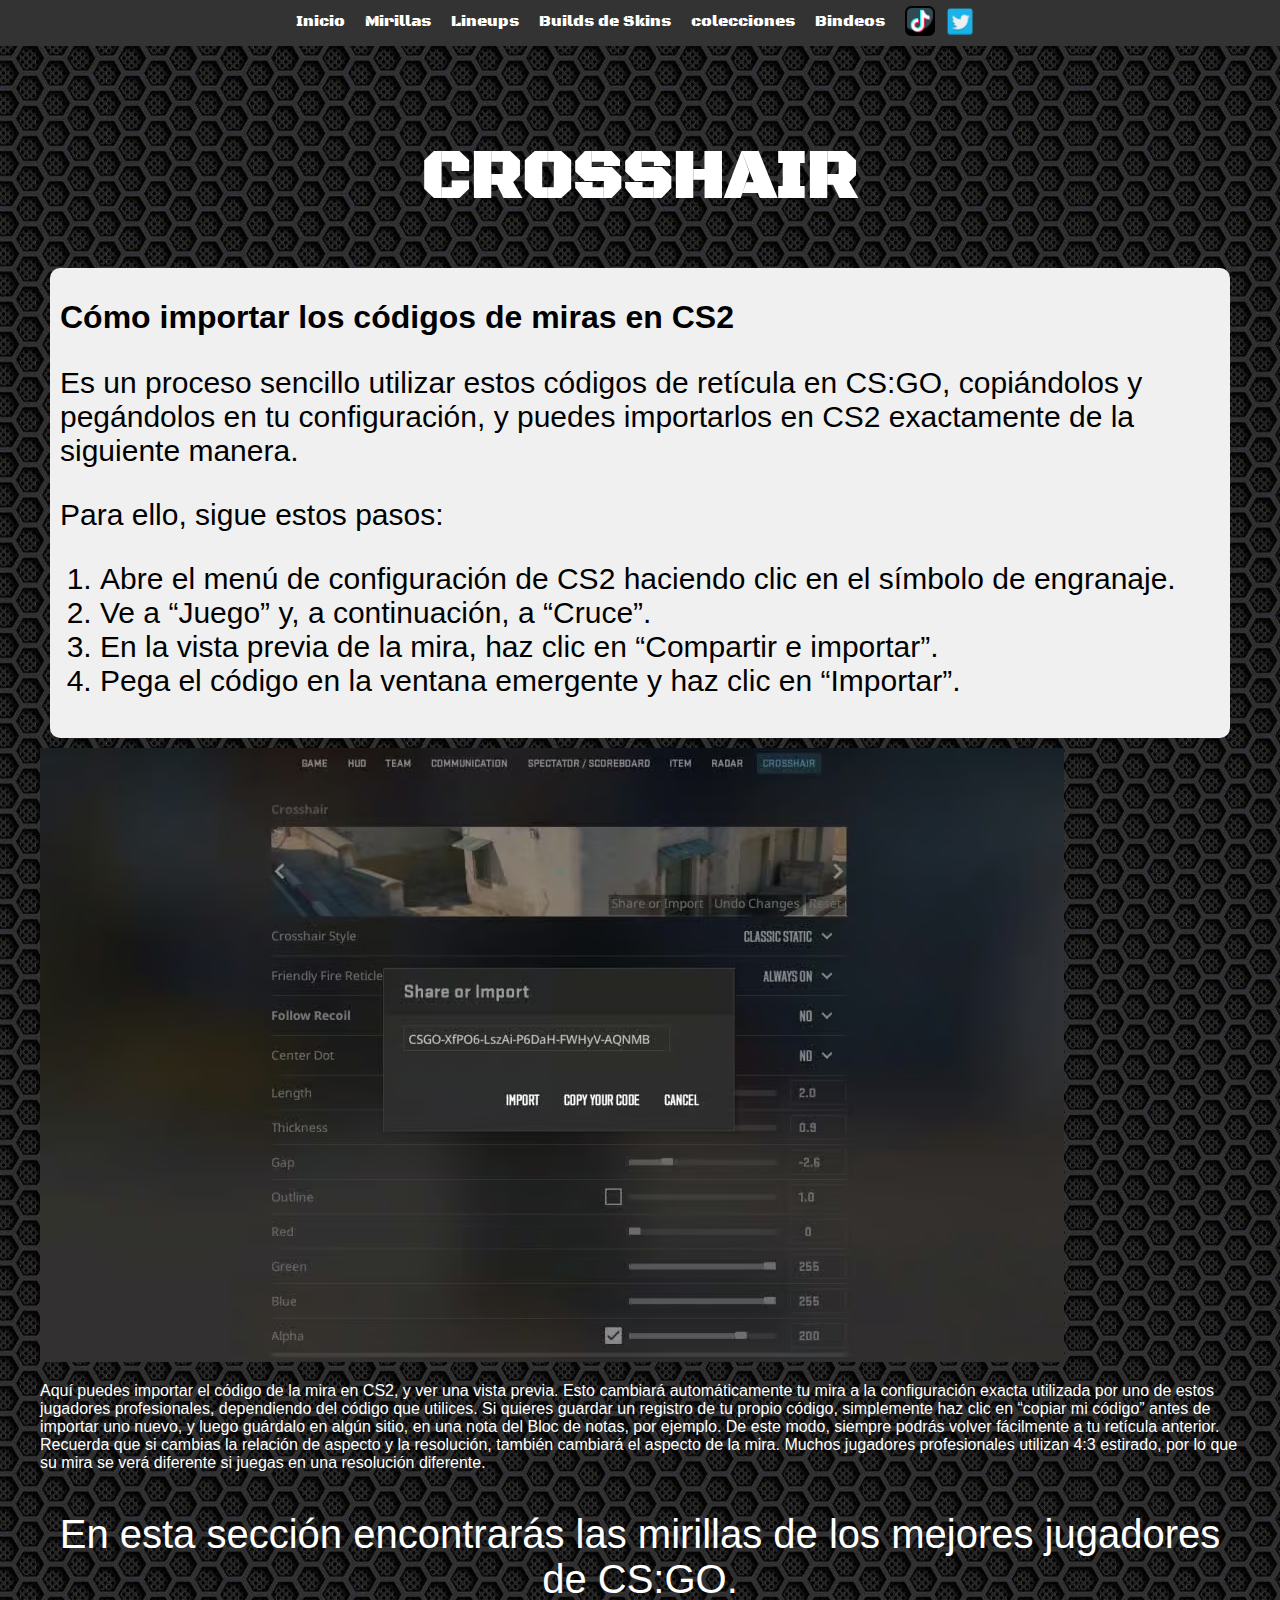
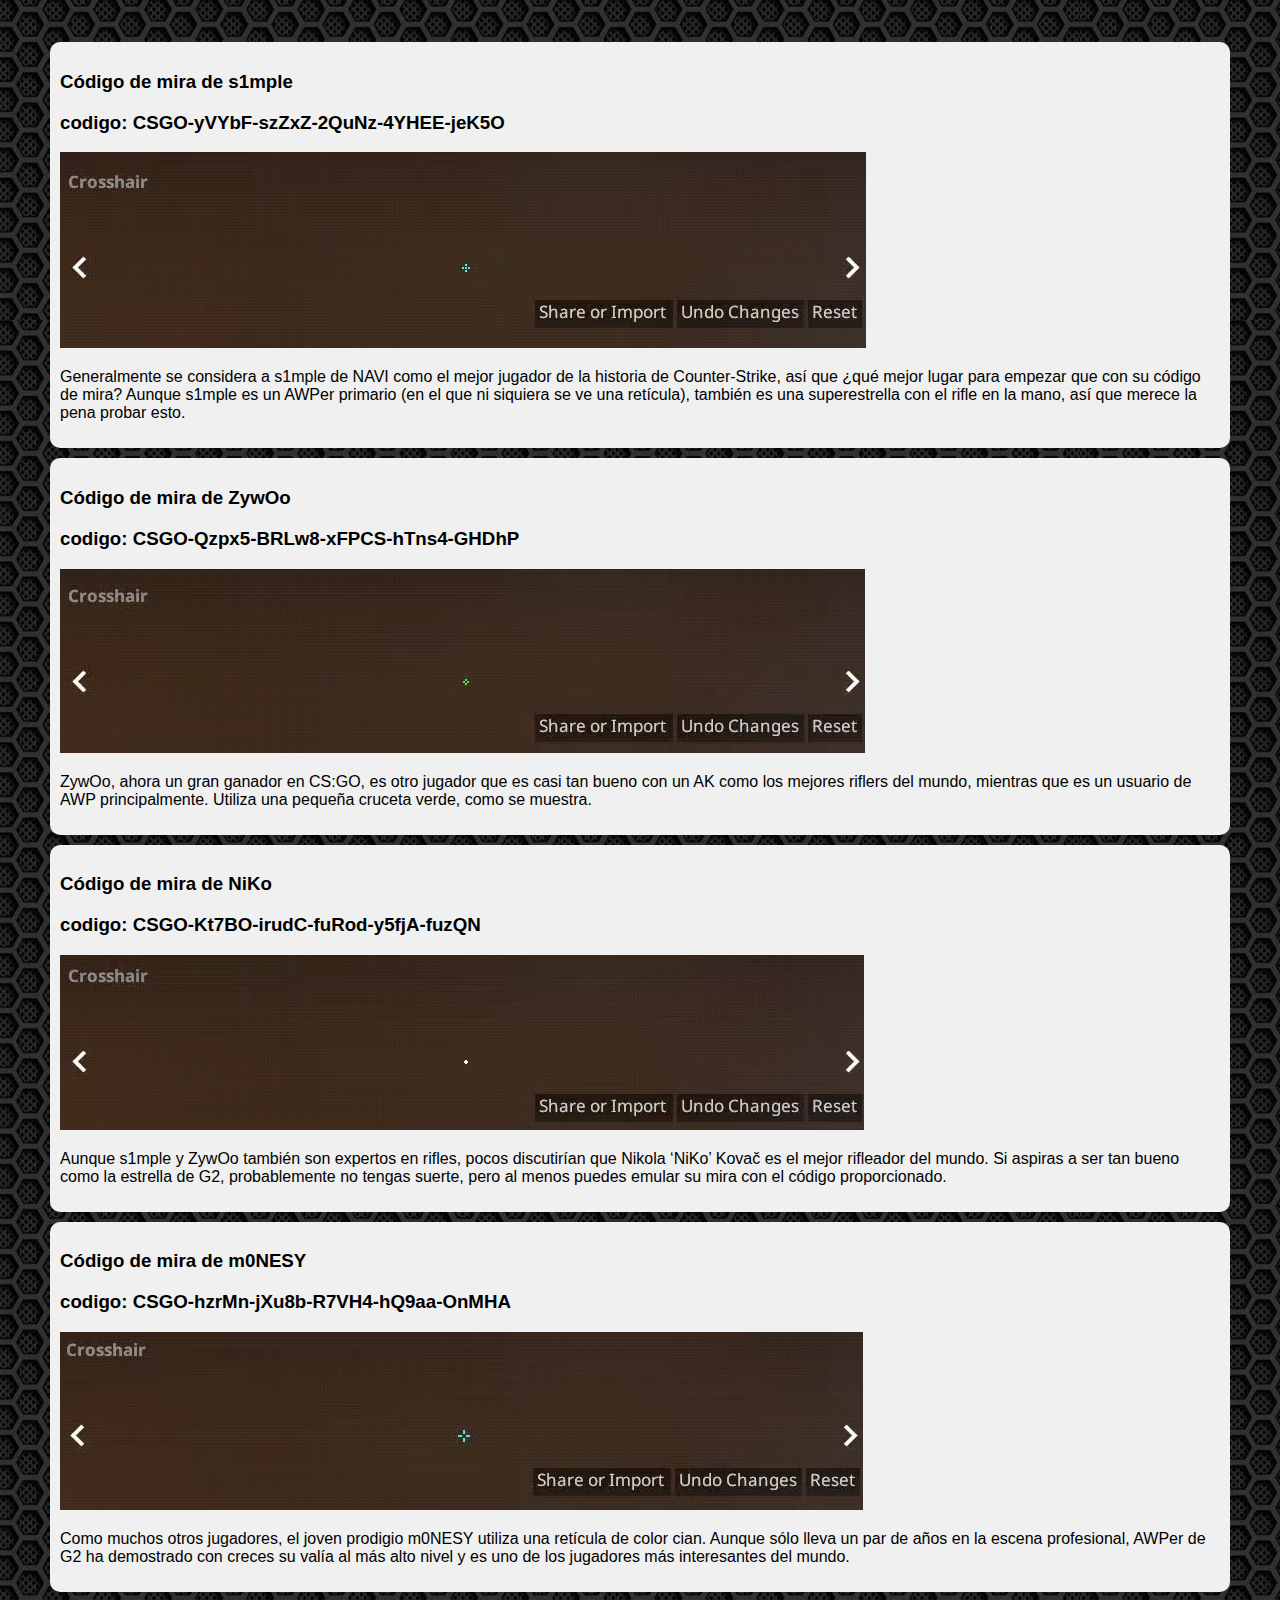
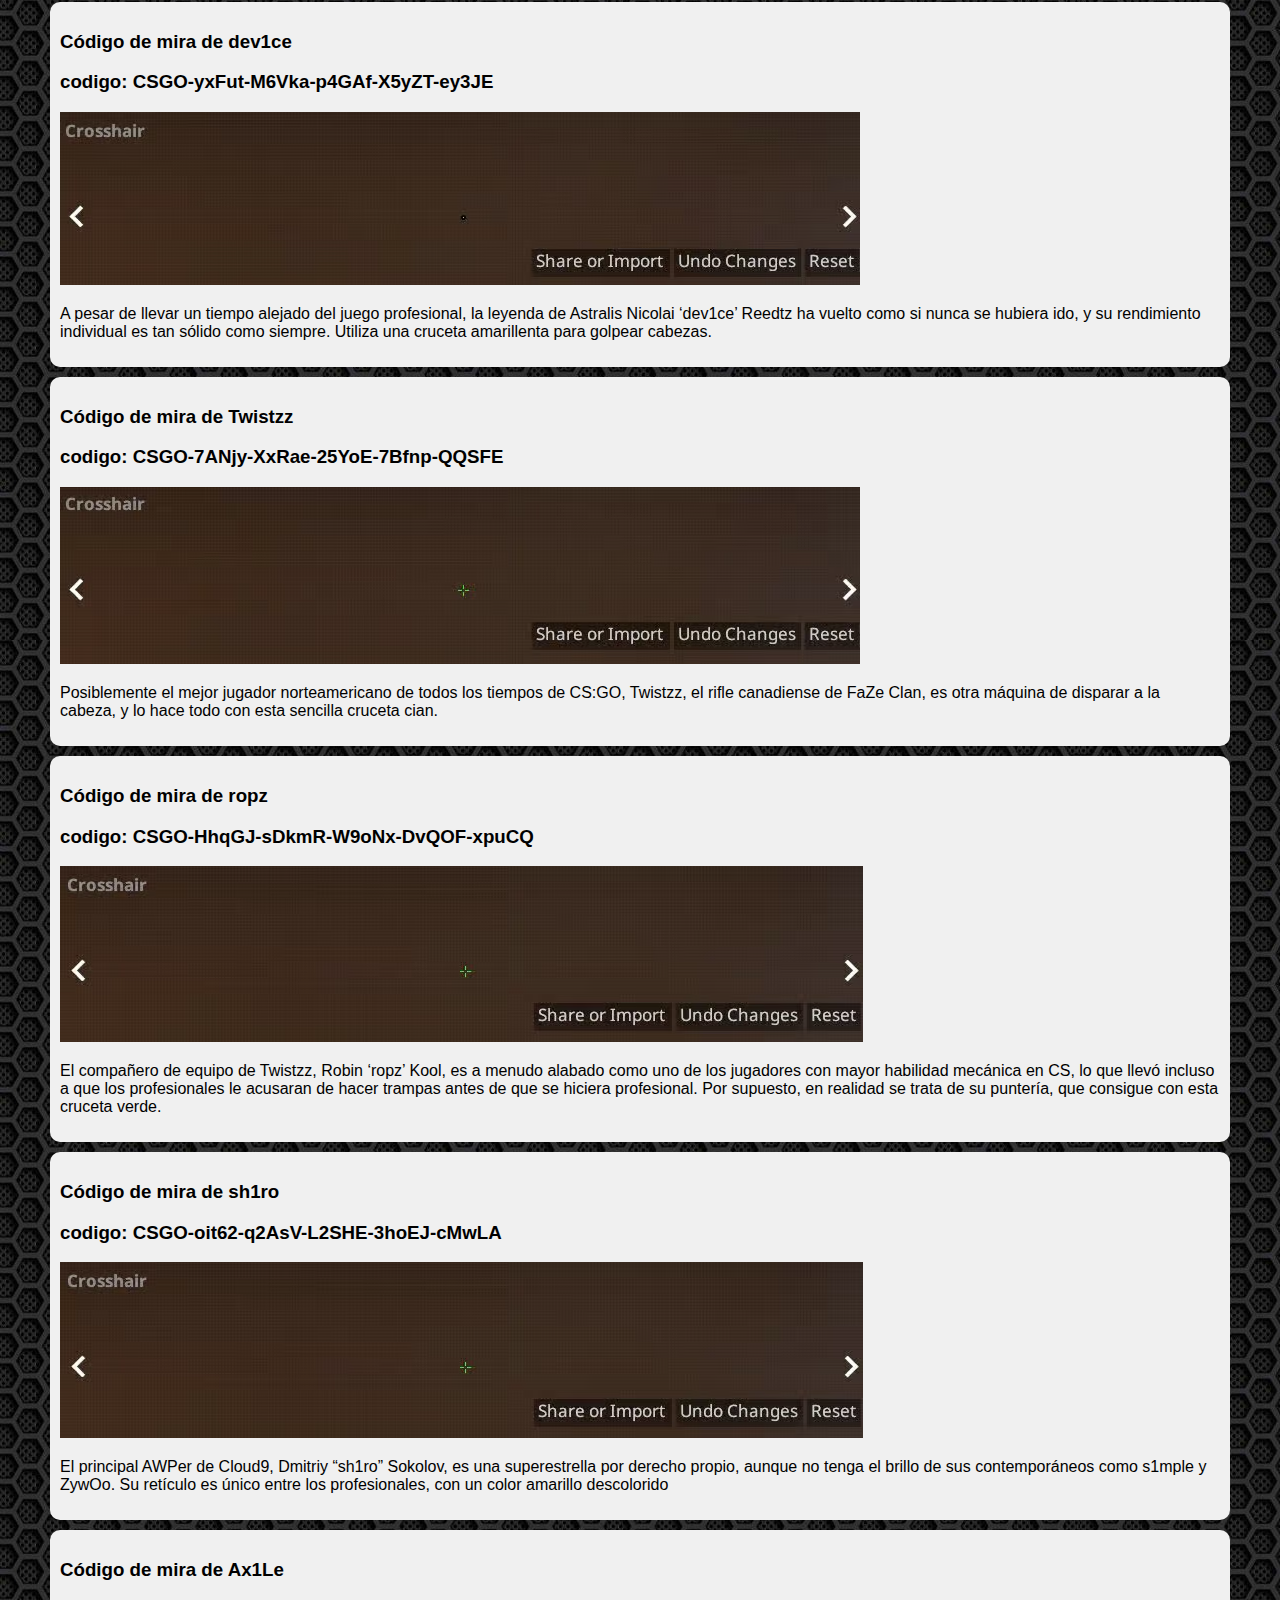
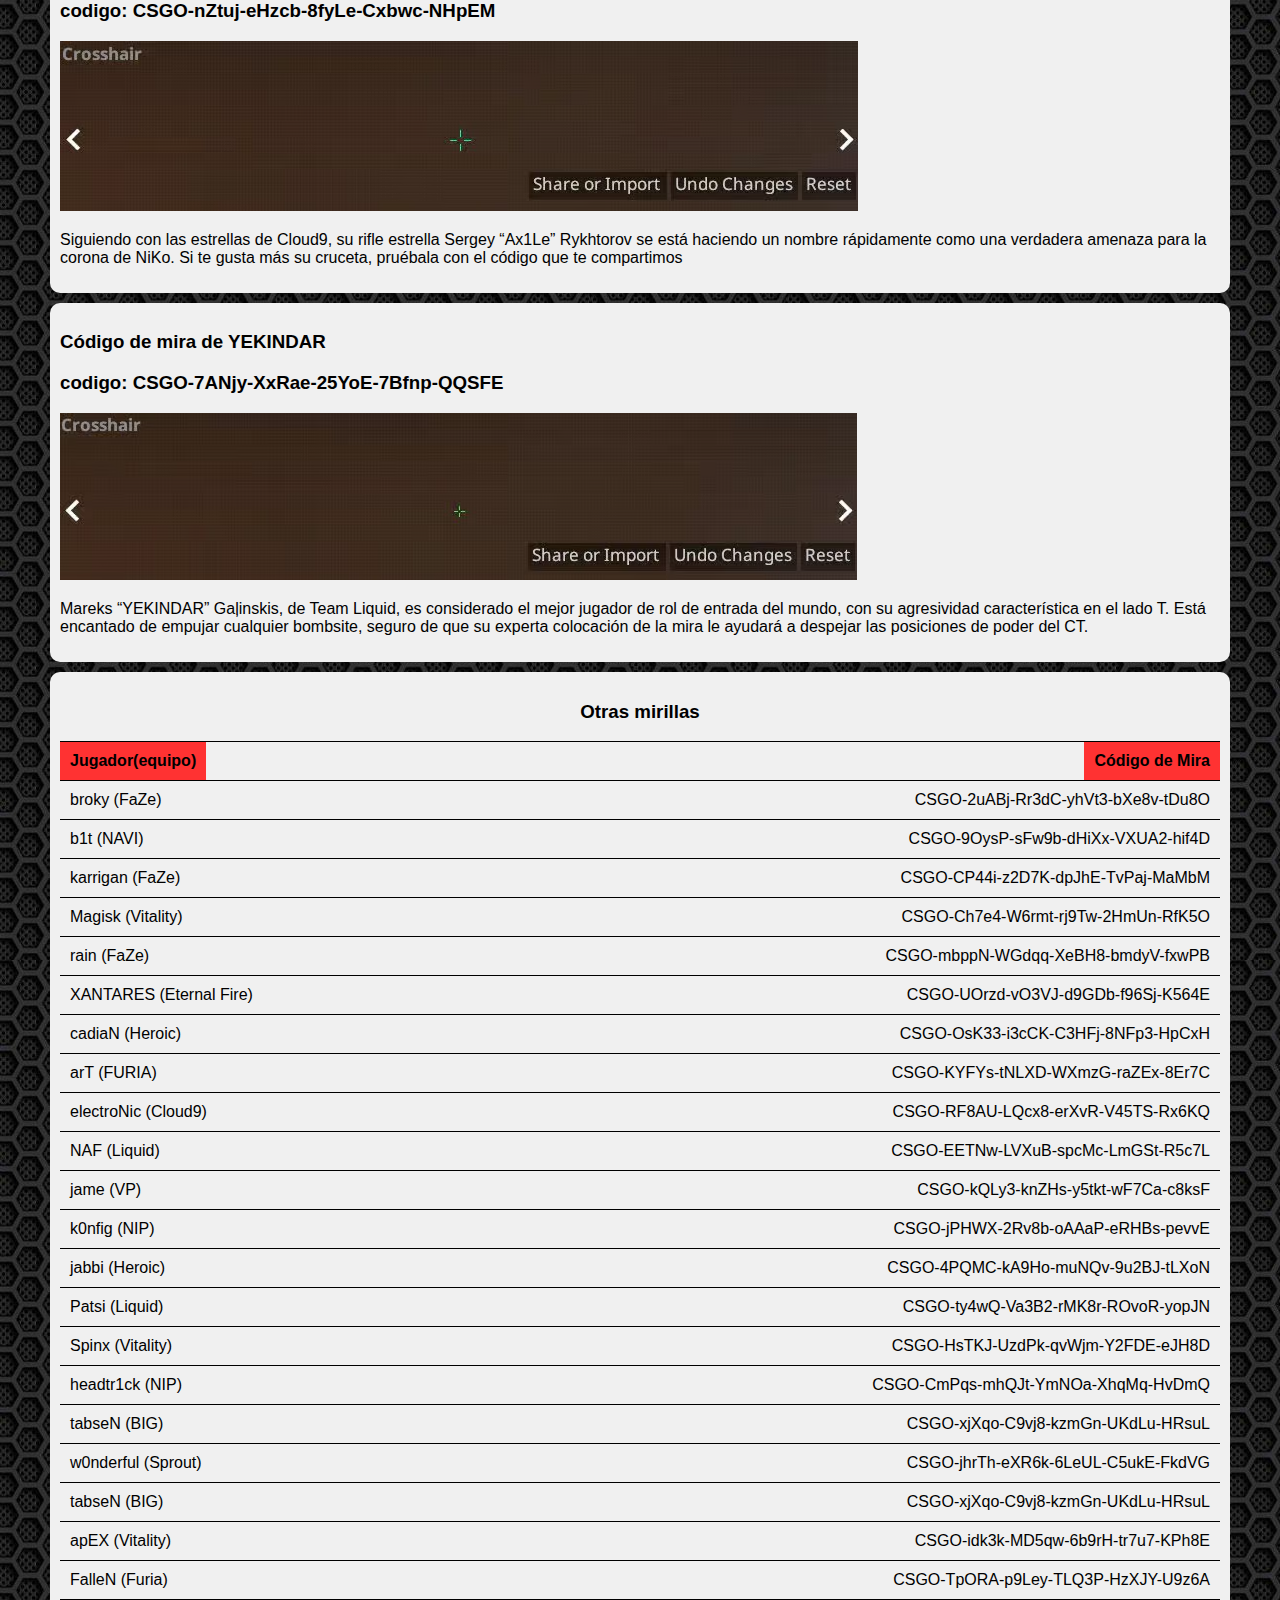
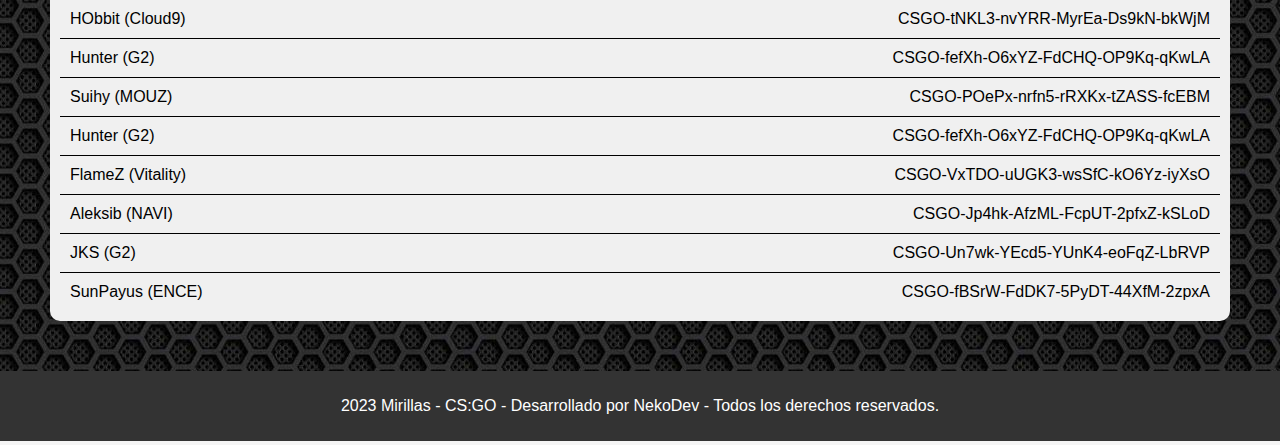
<file: mirillas.html>
<!DOCTYPE html>
<html lang="es">
<head>
    <meta charset="UTF-8">
    <meta name="viewport" content="width=device-width, initial-scale=1.0">
    <title>Mirillas - Skins-cs2</title>
    <!-- Enlace a tu archivo CSS para el estilo -->
    <link rel="stylesheet" href="styles.css">
</head>
<body>
    
        <nav>
            <ul>
            <li><a href="index.html">Inicio</a></li>
            <li><a href="/mirillas.html">Mirillas</a></li>
            <li><a href="/lineups.html">Lineups</a></li>
            <li><a href="/builds.html">Builds de Skins</a></li>
            <li><a href="/colecciones.html">colecciones</a></li>
            <li><a href="/bindeos.html">Bindeos</a></li>
            <li class="redes-sociales"><a href=""><img style="width: 30px; height: 30px;"  src="imagenes/tiktok_logo_icon_188431.png" alt="tiktok"></a></li>
            <li class="redes-sociales"><a href="https://twitter.com/Skins_Cs2"><img style="width: 30px; height: 30px;" src="imagenes/social-twitter-icon_34350.png" alt="twitter"></a></li>
            
        </ul>
            
        </nav>
    
    
    
    
    
    <main>
        
        <h1 class="CROSSHAIR">CROSSHAIR</h1>
        <section class="mirilla-container">
        <h1 >Cómo importar los códigos de miras en CS2</h1>
        <P style=" font-size: 30px;">Es un proceso sencillo utilizar estos códigos de retícula en CS:GO, copiándolos y pegándolos en tu configuración, y puedes importarlos en CS2 exactamente de la siguiente manera.</P>
        <p style=" font-size: 30px;">Para ello, sigue estos pasos:</p> 

<ol style=" font-size: 30px;">
    <li>Abre el menú de configuración de CS2 haciendo clic en el símbolo de engranaje.</li>
    <li>Ve a “Juego” y, a continuación, a “Cruce”.</li>
    <li>En la vista previa de la mira, haz clic en “Compartir e importar”.</li>
    <li>Pega el código en la ventana emergente y haz clic en “Importar”.</li>
</ol></section>
<img src="imagenes/import-cs2-crosshair-code-1024x614-1.avif" alt="imagen-mirilla">
<p style="color: #FFFF;">Aquí puedes importar el código de la mira en CS2, y ver una vista previa.
    Esto cambiará automáticamente tu mira a la configuración exacta utilizada por uno de estos jugadores profesionales, dependiendo del código que utilices.
    
    Si quieres guardar un registro de tu propio código, simplemente haz clic en “copiar mi código” antes de importar uno nuevo, y luego guárdalo en algún sitio, en una nota del Bloc de notas, por ejemplo. De este modo, siempre podrás volver fácilmente a tu retícula anterior.
    
    Recuerda que si cambias la relación de aspecto y la resolución, también cambiará el aspecto de la mira. Muchos jugadores profesionales utilizan 4:3 estirado, por lo que su mira se verá diferente si juegas en una resolución diferente.</p>
        <p style="color: #ffff; text-align: center; font-size: 40px;">En esta sección encontrarás las mirillas de los mejores jugadores de CS:GO.</p>
        <!-- Contenido de las mirillas de jugadores (puedes usar anclas para enlazar con los jugadores específicos) -->
        <section class="mirilla-container" id="jugadores">
            <h3>Código de mira de s1mple</h3>
            <h3>codigo: CSGO-yVYbF-szZxZ-2QuNz-4YHEE-jeK5O</h3>
            <img src="imagenes/s1mple-cs2-crosshair.avif">
            <p>Generalmente se considera a s1mple de NAVI como el mejor jugador de la historia de Counter-Strike, así que ¿qué mejor lugar para empezar que con su código de mira? Aunque s1mple es un AWPer primario (en el que ni siquiera se ve una retícula), también es una superestrella con el rifle en la mano, así que merece la pena probar esto.</p> 
        </section>


        <section class="mirilla-container" id="jugadores">
            <h3>Código de mira de ZywOo</h3>
            <h3>codigo: CSGO-Qzpx5-BRLw8-xFPCS-hTns4-GHDhP</h3>
            <img src="imagenes/zywoo-cs2-crosshair.avif">
            <p>ZywOo, ahora un gran ganador en CS:GO, es otro jugador que es casi tan bueno con un AK como los mejores riflers del mundo, mientras que es un usuario de AWP principalmente. Utiliza una pequeña cruceta verde, como se muestra.</p> 
        </section>
        

        <section class="mirilla-container" id="jugadores">
            <h3>Código de mira de NiKo</h3>
            <h3>codigo: CSGO-Kt7BO-irudC-fuRod-y5fjA-fuzQN</h3>
            <img src="imagenes/niko-cs2-crosshair.avif">
            <p>Aunque s1mple y ZywOo también son expertos en rifles, pocos discutirían que Nikola ‘NiKo’ Kovač es el mejor rifleador del mundo. Si aspiras a ser tan bueno como la estrella de G2, probablemente no tengas suerte, pero al menos puedes emular su mira con el código proporcionado.</p> 
        </section>

        <section class="mirilla-container" id="jugadores">
            <h3>Código de mira de m0NESY</h3>
            <h3>codigo: CSGO-hzrMn-jXu8b-R7VH4-hQ9aa-OnMHA</h3>
            <img src="imagenes/monesy-cs2-crosshair.avif">
            <p>Como muchos otros jugadores, el joven prodigio m0NESY utiliza una retícula de color cian. Aunque sólo lleva un par de años en la escena profesional, AWPer de G2 ha demostrado con creces su valía al más alto nivel y es uno de los jugadores más interesantes del mundo.</p> 
        </section>


        <section class="mirilla-container" id="jugadores">
            <h3>Código de mira de dev1ce</h3>
            <h3>codigo: CSGO-yxFut-M6Vka-p4GAf-X5yZT-ey3JE</h3>
            <img src="imagenes/device-cs2-crosshair.avif">
            <p>A pesar de llevar un tiempo alejado del juego profesional, la leyenda de Astralis Nicolai ‘dev1ce’ Reedtz ha vuelto como si nunca se hubiera ido, y su rendimiento individual es tan sólido como siempre. Utiliza una cruceta amarillenta para golpear cabezas.</p> 
        </section>

        <section class="mirilla-container" id="jugadores">
            <h3>Código de mira de Twistzz</h3>
            <h3>codigo: CSGO-7ANjy-XxRae-25YoE-7Bfnp-QQSFE</h3>
            <img src="imagenes/twistzz-cs2-crosshair.avif">
            <p>Posiblemente el mejor jugador norteamericano de todos los tiempos de CS:GO, Twistzz, el rifle canadiense de FaZe Clan, es otra máquina de disparar a la cabeza, y lo hace todo con esta sencilla cruceta cian.</p> 
        </section>

        <section class="mirilla-container" id="jugadores">
            <h3>Código de mira de ropz</h3>
            <h3>codigo: CSGO-HhqGJ-sDkmR-W9oNx-DvQOF-xpuCQ</h3>
            <img src="imagenes/ropz-cs2-crosshair.avif">
            <p>El compañero de equipo de Twistzz, Robin ‘ropz’ Kool, es a menudo alabado como uno de los jugadores con mayor habilidad mecánica en CS, lo que llevó incluso a que los profesionales le acusaran de hacer trampas antes de que se hiciera profesional. Por supuesto, en realidad se trata de su puntería, que consigue con esta cruceta verde.</p> 
        </section>

        <section class="mirilla-container" id="jugadores">
            <h3>Código de mira de sh1ro</h3>
            <h3>codigo: CSGO-oit62-q2AsV-L2SHE-3hoEJ-cMwLA</h3>
            <img src="imagenes/shiro.avif">
            <p>El principal AWPer de Cloud9, Dmitriy “sh1ro” Sokolov, es una superestrella por derecho propio, aunque no tenga el brillo de sus contemporáneos como s1mple y ZywOo. Su retículo es único entre los profesionales, con un color amarillo descolorido</p> 
        </section>

        <section class="mirilla-container" id="jugadores">
            <h3>Código de mira de Ax1Le</h3>
            <h3>codigo: CSGO-nZtuj-eHzcb-8fyLe-Cxbwc-NHpEM</h3>
            <img src="imagenes/ax1le-cs2-crosshair.avif">
            <p>Siguiendo con las estrellas de Cloud9, su rifle estrella Sergey “Ax1Le” Rykhtorov se está haciendo un nombre rápidamente como una verdadera amenaza para la corona de NiKo. Si te gusta más su cruceta, pruébala con el código que te compartimos</p> 
        </section>

        <section class="mirilla-container" id="jugadores">
            <h3>Código de mira de YEKINDAR</h3>
            <h3>codigo: CSGO-7ANjy-XxRae-25YoE-7Bfnp-QQSFE</h3>
            <img src="imagenes/yekindar-cs2-crosshair.avif">
            <p>Mareks “YEKINDAR” Gaļinskis, de Team Liquid, es considerado el mejor jugador de rol de entrada del mundo, con su agresividad característica en el lado T. Está encantado de empujar cualquier bombsite, seguro de que su experta colocación de la mira le ayudará a despejar las posiciones de poder del CT.</p> 
        </section>


        <section class="mirilla-container">
            <h3 style="text-align: center;">Otras mirillas</h3>
            
            
            <!-- Información del jugador en una tabla -->
            <table class="info-table">
                <tr class="info-row">
                    <td class="header">Jugador(equipo)</td>
                    <td class="header">Código de Mira</td>
                </tr>


                <tr class="info-row">
                    <td>broky (FaZe)</td>
                    <td>CSGO-2uABj-Rr3dC-yhVt3-bXe8v-tDu8O</td>
                </tr>

                    <tr class="info-row">
                    <td>b1t (NAVI)</td>
                    <td>CSGO-9OysP-sFw9b-dHiXx-VXUA2-hif4D</td>
                </tr>


                    <tr class="info-row">
                    <td>karrigan (FaZe)</td>
                    <td>CSGO-CP44i-z2D7K-dpJhE-TvPaj-MaMbM</td>
                </tr>

                    <tr class="info-row">
                    <td>Magisk (Vitality)</td>
                    <td>CSGO-Ch7e4-W6rmt-rj9Tw-2HmUn-RfK5O</td>
                </tr>

                    <tr class="info-row">
                    <td>rain (FaZe)</td>
                    <td>CSGO-mbppN-WGdqq-XeBH8-bmdyV-fxwPB</td>
                </tr>

                    <tr class="info-row">
                    <td>XANTARES (Eternal Fire)</td>
                    <td>CSGO-UOrzd-vO3VJ-d9GDb-f96Sj-K564E</td>
                </tr>

                    <tr class="info-row">
                    <td>cadiaN (Heroic)</td>
                    <td>CSGO-OsK33-i3cCK-C3HFj-8NFp3-HpCxH</td>
                </tr>

                <tr class="info-row">
                    <td>arT (FURIA)</td>
                    <td>CSGO-KYFYs-tNLXD-WXmzG-raZEx-8Er7C</td>
                </tr>


                <tr class="info-row">
                    <td>electroNic (Cloud9)	</td>
                    <td>CSGO-RF8AU-LQcx8-erXvR-V45TS-Rx6KQ</td>
                </tr>


                <tr class="info-row">
                    <td>NAF (Liquid)</td>
                    <td>CSGO-EETNw-LVXuB-spcMc-LmGSt-R5c7L</td>
                </tr>

                <tr class="info-row">
                    <td>jame (VP)</td>
                    <td>CSGO-kQLy3-knZHs-y5tkt-wF7Ca-c8ksF</td>
                </tr>

                <tr class="info-row">
                    <td>k0nfig (NIP)</td>
                    <td>CSGO-jPHWX-2Rv8b-oAAaP-eRHBs-pevvE</td>
                </tr>

                <tr class="info-row">
                    <td>jabbi (Heroic)</td>
                    <td>CSGO-4PQMC-kA9Ho-muNQv-9u2BJ-tLXoN</td>
                </tr>

                <tr class="info-row">
                    <td>Patsi (Liquid)</td>
                    <td>CSGO-ty4wQ-Va3B2-rMK8r-ROvoR-yopJN</td>
                </tr>


                <tr class="info-row">
                    <td>Spinx (Vitality)</td>
                    <td>CSGO-HsTKJ-UzdPk-qvWjm-Y2FDE-eJH8D</td>
                </tr>

                <tr class="info-row">
                    <td>headtr1ck (NIP)</td>
                    <td>CSGO-CmPqs-mhQJt-YmNOa-XhqMq-HvDmQ</td>
                </tr>


                <tr class="info-row">
                    <td>tabseN (BIG)</td>
                    <td>CSGO-xjXqo-C9vj8-kzmGn-UKdLu-HRsuL</td>
                </tr>

                <tr class="info-row">
                    <td>w0nderful (Sprout)</td>
                    <td>CSGO-jhrTh-eXR6k-6LeUL-C5ukE-FkdVG</td>
                </tr>

                <tr class="info-row">
                    <td>tabseN (BIG)</td>
                    <td>CSGO-xjXqo-C9vj8-kzmGn-UKdLu-HRsuL</td>
                </tr>

                <tr class="info-row">
                    <td>apEX (Vitality)</td>
                    <td>CSGO-idk3k-MD5qw-6b9rH-tr7u7-KPh8E</td>
                </tr>

                <tr class="info-row">
                    <td>FalleN (Furia)</td>
                    <td>CSGO-TpORA-p9Ley-TLQ3P-HzXJY-U9z6A</td>
                </tr>

                <tr class="info-row">
                    <td>HObbit (Cloud9)</td>
                    <td>CSGO-tNKL3-nvYRR-MyrEa-Ds9kN-bkWjM</td>
                </tr>

                <tr class="info-row">
                    <td>Hunter (G2)</td>
                    <td>CSGO-fefXh-O6xYZ-FdCHQ-OP9Kq-qKwLA</td>
                </tr>

                <tr class="info-row">
                    <td>Suihy (MOUZ)</td>
                    <td>CSGO-POePx-nrfn5-rRXKx-tZASS-fcEBM</td>
                </tr>

                <tr class="info-row">
                    <td>Hunter (G2)</td>
                    <td>CSGO-fefXh-O6xYZ-FdCHQ-OP9Kq-qKwLA</td>
                </tr>

                <tr class="info-row">
                    <td>FlameZ (Vitality)</td>
                    <td>CSGO-VxTDO-uUGK3-wsSfC-kO6Yz-iyXsO</td>
                </tr>

                <tr class="info-row">
                    <td>Aleksib (NAVI)</td>
                    <td>CSGO-Jp4hk-AfzML-FcpUT-2pfxZ-kSLoD</td>
                </tr>

                <tr class="info-row">
                    <td>JKS (G2)</td>
                    <td>CSGO-Un7wk-YEcd5-YUnK4-eoFqZ-LbRVP</td>
                </tr>

                <tr class="info-row">
                    <td>SunPayus (ENCE)</td>
                    <td>CSGO-fBSrW-FdDK7-5PyDT-44XfM-2zpxA</td>
                </tr>

                
            </table>
        </section>

        


    </main>
    <div style="height: 80%; width: 80%; margin-left: 10%;" id="disqus_thread"></div>
    <script>
        
        (function() { // DON'T EDIT BELOW THIS LINE
        var d = document, s = d.createElement('script');
        s.src = 'https://skinshunters.disqus.com/embed.js';
        s.setAttribute('data-timestamp', +new Date());
        (d.head || d.body).appendChild(s);
        })();
    </script>
    <noscript>Please enable JavaScript to view the <a href="https://disqus.com/?ref_noscript">comments powered by Disqus.</a></noscript>
    <footer>
        <p>2023 Mirillas - CS:GO - Desarrollado por NekoDev - Todos los derechos reservados.</p>
    </footer>
    <script id="dsq-count-scr" src="//skinshunters.disqus.com/count.js" async></script>
    <script type='text/javascript' src='//pl21374863.toprevenuegate.com/54/b8/08/54b808da6ef56efed4380659161bfda7.js'></script>
</body>
</html>
</file>
<file: styles.css>
/* Estilos generales para PC */

/* ... (otros estilos) ... */

/* Estilos específicos para dispositivos móviles */
@media (max-width: 768px) {
    /* Estilos para dispositivos móviles */

    /* Cambia el tamaño de fuente para dispositivos móviles */
    body {
        font-size: 16px;
    }

    /* Ajusta los estilos para la barra de navegación en dispositivos móviles */
    nav {
        height: 80px; /* Ajusta la altura para dispositivos móviles */
        font-size: 14px; /* Reduce el tamaño de fuente para dispositivos móviles */
    }
    

    /* Modifica los estilos de botones o elementos específicos en dispositivos móviles */
    .boton-arma {
        width: 150px; /* Cambia el tamaño de los botones de arma para dispositivos móviles */
    }

    /* Personaliza otros estilos para dispositivos móviles según tus necesidades */

    /* Ajusta el ancho del contenido principal */
    main {
        max-width: 100%;
        margin: 10px;
        padding: 10px;
    }

    /* Estilos específicos para la sección de Categorías */
    .categorias {
        margin-top: 10px;
    }

    .categoria {
        margin: 6px;
        width: 120px;
        height: 120px;
    }

    /* Personaliza otros estilos para dispositivos móviles según tus necesidades */

    /* Estilos para el pie de página en dispositivos móviles */
    footer {
        padding: 5px;
    }

    /* Ajusta estilos para la tabla de información del jugador en dispositivos móviles */
    .info-table {
        font-size: 12px;
    }

    /* Estilos para otros elementos específicos en dispositivos móviles */

    /* Personaliza otros estilos para dispositivos móviles según tus necesidades */
}
.redes-sociales{
    width: 30px;
    height: 30px;
}
nav ul li.redes-sociales {
    float: right;
    margin-right: 10px;
     /* Elimina el margen derecho para el último elemento */
}

/* Estilos generales */
@font-face {
    font-family: 'fuenteBlackOps'; /* Asigna un nombre a tu fuente */
    src: url('fuentes/BlackOpsOne-Regular.ttf') format('woff');
    /* Agrega otros formatos si es necesario (como .ttf o .otf) */
}
body {
    font-family: Arial, sans-serif;
    margin: 0;
    background-image: url(imagenes/fondo.jpg);
    padding: 0;
    background-color: #f5f5f5;
}

/* Encabezado */
header {
    text-align: center;
}

header img {
    max-width: 100%;
    height: auto;
}

/* Barra de navegación */
/* Estilos para la barra de navegación */
nav {
    background-color: #333;
    color: #fff;
    text-align: center;
    margin-top: -20px;
    height: 50px; /* Ajusta la altura según tus preferencias */
}

/* Estilos para los elementos de la lista de navegación */
/* Estilos para la lista no ordenada (ul) */
/* Estilos para la lista no ordenada (ul) */
nav ul {
    list-style: none;
    padding: 0;
    display: flex;
    align-items: center; /* Centra verticalmente los elementos de la lista */
    justify-content: center; /* Centra horizontalmente los elementos de la lista */
    height: 100%; /* Ajusta la altura para que los elementos ocupen toda la altura de la barra */
}

/* Estilos para los elementos de la lista (li) */
nav ul li {
    margin-right: 20px;
    transition: transform 0.2s; /* Agregamos una transición para suavizar el efecto */
}

/* Estilos para los enlaces (a) dentro de los elementos de la lista */
nav a {
    font-family: 'fuenteBlackOps';
    text-decoration: none;
    color: #fff;
}

/* Estilos cuando se pasa el cursor sobre los elementos de la lista */
nav ul li:hover {
    transform: scale(1.1); /* Escala el elemento al 110% en hover */
    transition: transform 0.2s; /* Agrega una transición para suavizar el efecto de escala */
}

/* Otros estilos de hover que quieras aplicar a los enlaces (a) */
nav a:hover {
    /* Aquí puedes aplicar estilos adicionales, como cambiar el color o el fondo */
    color: #ff5733; /* Cambia el color del texto en hover */
    background-color: #333; /* Cambia el color de fondo en hover */
    border-radius: 5px; /* Agrega bordes redondeados en hover, si lo deseas */
}


/* Otros estilos para la barra de navegación y contenido principal... */


/* Contenido principal */
main {
    max-width: 1200px;
    margin: 20px auto;
    padding: 20px;
    
    border-radius: 5px;
    box-shadow: 0 0 10px rgba(0, 0, 0, 0.1);
}

/* Sección de Skins Destacadas */
.destacado {
    
    text-align: center;
    margin-top: 60px;
    background-color: transparent !important; /* Establece el fondo como transparente */
    padding: 0; /* Quita el relleno para que no haya espacio adicional */
}

.destacado h2 {
    font-family: 'fuenteBlackOps';
    font-size: 24px;
    color: #ffffff;
}

/* Sección de Categorías */
.categorias {
    
    margin-top: 20px;
    background-color: transparent !important; /* Establece el fondo como transparente */
}

.categorias h2 {
    font-family: 'fuenteBlackOps';
    font-size: 24px;
    color: #ffffff;
}

.categoria {
    margin: 12px;
    display: inline-block;
    margin-right: 20px;
}

.boton-arma {
    font-family: 'fuenteBlackOps';
    width: 250px;
    height: 250px;
    background-size: cover;
    color: #fff;
    text-align: center;
    display: flex;
    flex-direction: column;
    align-items: center;
    justify-content: flex-end;
    border-radius: 5px;
    cursor: pointer;
    transition: transform 0.2s ease-in-out, box-shadow 0.2s ease-in-out; /* Transiciones suaves */
    margin: 0 1%;
}

/* Establece un margen derecho nulo para el último botón */
.boton-arma:last-child {
    margin-right: 0;
}

/* Efecto al pasar el puntero (sombra y escala) */
.boton-arma:hover {
    transform: scale(1.05); /* Escalar el botón al 105% */
    box-shadow: 0 0 15px rgba(0, 0, 0, 8); /* Agregar una sombra */
}


.boton-arma h3 {
    font-size: 16px;
    font-weight: bold;
    text-shadow: 1px 1px 1px rgba(0, 0, 0, 0.5);
}

.boton-arma:hover {
    background-color: #f9f9f9;
}

.textoPistolas{
    font-family: 'fuenteBlackOps';
    background-color: #f9f9f9;

}
/* Pie de página */
footer {
    text-align: center;
    background-color: #333;
    color: #fff;
    padding: 10px;
}
/* Estilos para las skins */
.skin-item {
    cursor: pointer;
    transition: transform 0.2s ease-in-out, box-shadow 0.2s ease-in-out; /* Transiciones suaves */
    margin: 0 1%;
    border-radius: 28px;
    border: 1px solid #ccc;
    margin: 10px;
    padding: 10px;
    display: inline-block;
    width: 200px;
    text-align: center;
    background-color: #f9f9f9;
}

.skin-item:hover{
    transform: scale(1.05); /* Escalar el botón al 105% */
    box-shadow: 0 0 15px rgba(0, 0, 0, 8); /* Agregar una sombra */
}

.skin-item img {
    max-width: 100%;
}

/* Otros estilos de la página (puedes personalizarlos) */
body {
    font-family: Arial, sans-serif;
}

.pistolas {
    text-align: center;
}

/* Agrega más estilos según tus preferencias */
/* Estilo para los nombres de los agentes */
.agents-list h3 {
    color: white; /* Cambia el color del texto a blanco */
}

/* Estilo para la descripción de los agentes */
.agents-list p {
    color: white; /* Cambia el color del texto a blanco */
}

/* Agrega más estilos según tus preferencias */
/* Estilo para los nombres de los agentes */
.stickers-list h3 {
    color: white; /* Cambia el color del texto a blanco */
}

/* Estilo para la descripción de los agentes */
.stickers-list p {
    color: transparent; /* Cambia el color del texto a blanco */
}


.popup {
    display: none;
    position: fixed;
    top: 0;
    left: 0;
    width: 100%;
    height: 100%;
    background: rgba(0, 0, 0, 0.97);
    text-align: center;
}

#popup-image {
    max-width: 100%;
    max-height: 100%;
    position: absolute;
    top: 50%;
    left: 50%;
    transform: translate(-50%, -50%);
}
#magnifier {
    position: absolute;
    width: 300px; /* Ajusta el tamaño de la lupa según tus preferencias */
    height: 300px; /* Ajusta el tamaño de la lupa según tus preferencias */
    border: 1px solid #000;
    background-color: rgba(255, 255, 255, 0.8);
    pointer-events: none; /* Evita que la lupa bloquee la interacción del usuario */
    z-index: 2;
}

/* Estilos para el menú de mirillas */
.mirillas-menu {
    background-color: #444;
    color: white;
    width: 250px;
    padding: 1rem;
}

.mirillas-menu h2 {
    font-size: 1.2rem;
    margin-bottom: 1rem;
}

.mirillas-menu ul {
    list-style: none;
    padding: 0;
}

.mirillas-menu li {
    margin-bottom: 0.5rem;
}

.mirillas-menu a {
    text-decoration: none;
    color: white;
}
.jugadores {
    color: white;
}

.mirilla-container {
    background-color: #f0f0f0; /* Fondo gris */
    border-radius: 10px; /* Bordes redondeados */
    padding: 10px; /* Espaciado interno */
    margin: 10px; /* Espaciado externo */
}
.CROSSHAIR{
    color: #ffff;
    text-align: center; 
    font-size: 70px; 
    font-family: 'fuenteBlackOps';
}

/* Estilos para la tabla de información del jugador */
.info-table {
    width: 100%;
    border-collapse: collapse; /* Elimina el espacio entre las celdas */
}
.info-row {
    display: flex;
    justify-content: space-between;
    border-top: 1px solid #000; /* Línea superior */
}
.info-row td {
    padding: 10px; /* Espaciado interno */
}
.info-row .header {
    font-weight: bold; /* Texto en negrita */
    background-color: #ff3232; /* Fondo de color para las celdas de encabezado */
}

.division-con-fondo-oscuro {
    margin-top: 40px;
    background-color: #333; /* Fondo oscuro */
    color: #fff; /* Texto blanco */
    display: flex;
    align-items: center; /* Centra verticalmente los elementos */
    justify-content: space-between; /* Espacio entre los elementos */
    padding: 10px; /* Espaciado interno */
    font-family: 'fuenteblackops';
    border-radius: 30px;
}

.icono-inicio,
.icono-fin {
    width: 50px; /* Ajusta el ancho según tus preferencias */
    height: 50px; /* Ajusta la altura según tus preferencias */
}

.icono-inicio {
    margin-right: 10px; /* Espacio entre la imagen de inicio y el texto */
}

.icono-fin {
    margin-left: 10px; /* Espacio entre el texto y la imagen de fin */
}
.actualizaciones {
    margin-top: 40px;
    background-color: #333; /* Fondo oscuro */
    color: #fff; /* Texto blanco */
    display: flex;
    align-items: center; /* Centra verticalmente los elementos */
    justify-content: center; /* Centra horizontalmente los elementos */
    padding: 10px; /* Espaciado interno */
    font-family: 'fuenteblackops';
    border-radius: 30px;
    text-align: center;
}
.skins-destacadas {
    display: flex;
    flex-direction: row-reverse; /* Muestra las skins de derecha a izquierda */
    gap: 20px; /* Ajusta el espacio entre las skins según tus preferencias */
}
</file>
